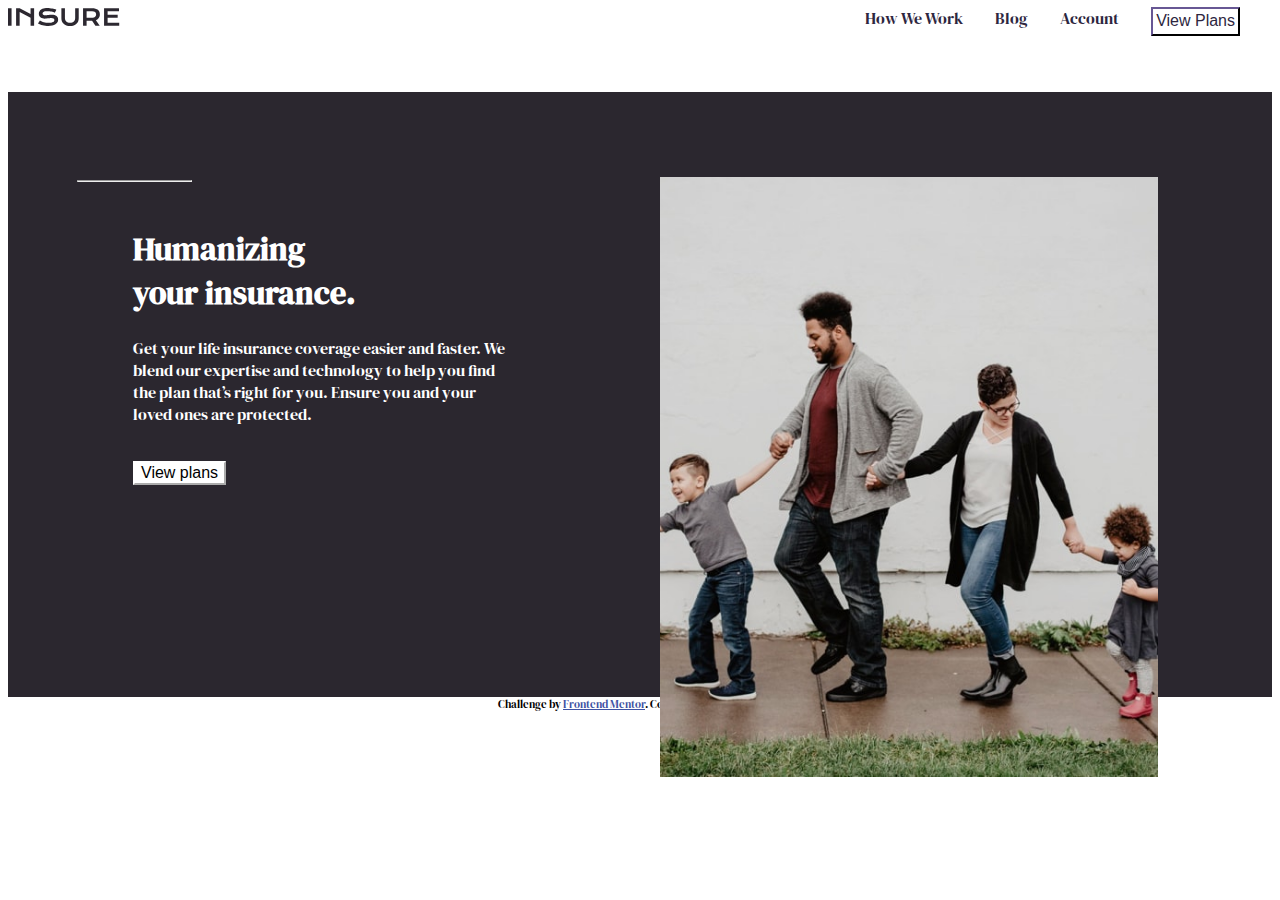
<file: index.html>
<!DOCTYPE html>
<html lang="en">
<head>
  <meta charset="UTF-8">
  <meta name="viewport" content="width=device-width, initial-scale=1.0"> <!-- displays site properly based on user's device -->

  <link rel="icon" type="image/png" sizes="32x32" href="./images/favicon-32x32.png">
  <link rel="stylesheet" href="assets/css/styles.css"/>
  <link rel="preconnect" href="https://fonts.googleapis.com">
  <link rel="preconnect" href="https://fonts.gstatic.com" crossorigin>
  <link href="https://fonts.googleapis.com/css2?family=Roboto:wght@100&display=swap" rel="stylesheet">
  <link rel="preconnect" href="https://fonts.googleapis.com">
  <link rel="preconnect" href="https://fonts.gstatic.com" crossorigin>
  <link href="https://fonts.googleapis.com/css2?family=DM+Serif+Display&display=swap" rel="stylesheet">
  <title>Frontend Mentor | Insure landing page</title>

  <!-- Feel free to remove these styles or customise in your own stylesheet 👍 -->
 
</head>
<body>
<main>
   
   
<navbar>
  <div class="logo">
      <img class="logo"src="assets/images/logo.svg" alt="company-logo"/>
      </div>
  <ul class="nav-menu">
    <li class="nav-item"> 
      <a class="nav-link" href="work.html" >How We Work</a>  
    </li>

     <li class="nav-item">
      <a class="nav-link" href="blog.html"> Blog</a>
    </li>

     <li class="nav-item"> 
      <a class="nav-link" href="#">Account</a>
    </li>

    <li class="nav-item">
        <button class="pricing-btn">
          <a class="pricing" href="pricing.html">View Plans</a>
          </button>
    </li>
  </ul> 
</navbar>
<div class="welcome-container row">
<div class="main-container col">
  <div class="main-text">
  <hr class="container-divider">
  <div class="company-info-container">
   <h1 class="company-info">Humanizing
   </br>
    your insurance. 
   </h1> 
  <p class="company-info">Get your life insurance coverage easier and faster. We blend our expertise 
  and technology to help you find the plan that’s right for you. Ensure you 
  and your loved ones are protected.</p>
  <button class="plans-pg">
    <a class="plans" href="#">View plans</a>
  </button>
  </div>
  </div>
    </div>
    <div class="col">
      <img class="family-pic" src="assets/images/image-intro-desktop.jpg" alt="family-walking"/>
    </div>
    </div>
    </main>


  <!-- 

  We’re different

  Snappy Process

  Our application process can be completed in minutes, not hours. Don’t get 
  stuck filling in tedious forms.

  Affordable Prices

  We don’t want you worrying about high monthly costs. Our prices may be low, 
  but we still offer the best coverage possible.

  People First

  Our plans aren’t full of conditions and clauses to prevent payouts. We make 
  sure you’re covered when you need it.

  Find out more about how we work

  How we work

  ***Footer banner***
  Our company

  How we work
  Why Insure?
  View plans
  Reviews

  Help me

  FAQ
  Terms of use
  Privacy policy
  Cookies

  Contact

  Sales
  Support
  Live chat

  Others

  Careers
  Press
  Licenses

   -->
  <div class="attribution">
    Challenge by <a href="https://www.frontendmentor.io?ref=challenge" target="_blank">Frontend Mentor</a>. 
    Coded by <a href="www.kimberlysuares.com">Kimberly Suares</a>.
  </div>
</body>
</html>
</file>
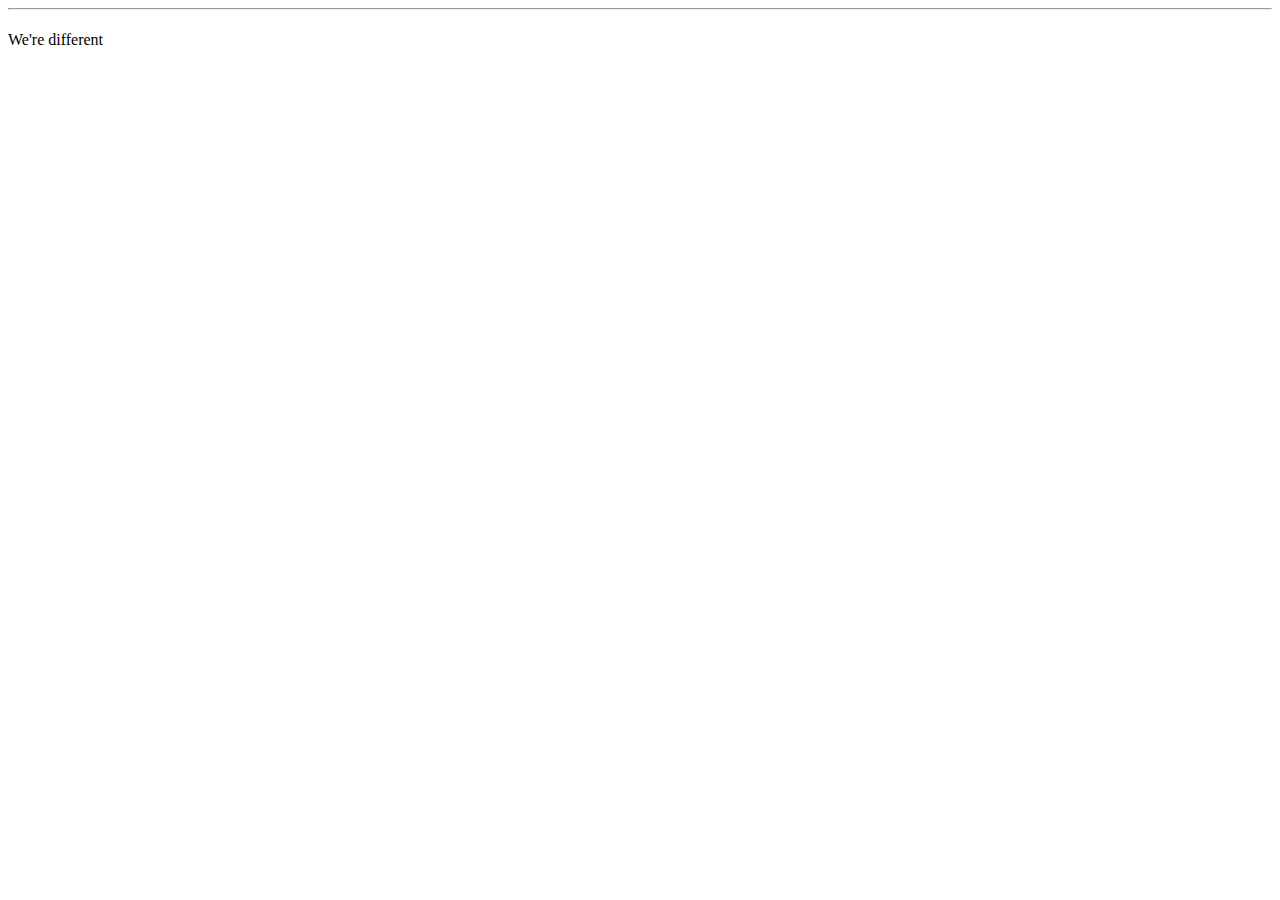
<file: pseudo.html>
<!DOCTYPE html>
<html lang="en">
<head>
    <meta charset="UTF-8">
    <meta http-equiv="X-UA-Compatible" content="IE=edge">
    <meta name="viewport" content="width=device-width, initial-scale=1.0">
    <link rel="stylesheet" href="./assets/css/styles.css"/>
    <title>Document</title>
</head>
<body>
    <div class="different">
        <div class="different-text">
            <hr>
            <h1 class="different-code"></h1> We're different</h1>

        </div>
    </div>
</body>
</html>
</file>
<file: assets/css/styles.css>
html {
  height: 100%;
  width: 100%;
  cursor: pointer;
}
:root{
     font-size: 16px; 
     /* color:hsl(256, 26%, 20%);
     color: hsl(216, 30%, 68%); */
     font-family: 'DM Serif Display', serif;
}

/* Navbar */
.nav-menu {
  flex: 1;
}

.nav-menu, li{
list-style-type:none; 
display:flex;
justify-content: flex-end;
position:relative;
top:-50px;
}


.nav-item{
    top:10px;
    margin-right: 2rem;
}

.nav-link, .plans {
    text-decoration:none;
    color:hsl(256, 26%, 20%);
    font-size: 16px;
}
.plans{
    color:black;
}
.pricing{
    text-decoration: none;
    color:hsl(256, 26%, 20%);
    font-size: 16px;
}

.pricing-btn {
    background-color: white;
    border-color:hsl(256, 26%, 20%);
    font-size: 16px;
    padding:3px;
    margin:0 auto;
    padding-bottom: 5%;
}
.plans-pg{
    background-color: white;
    color:white;
    /* border-radius:6px; */
    border-color:white;
    position:relative;
    top:10px;
    left:-10px; 
}

.row{
    display:flex;
    margin:10px;
}

.col{
    flex:50%;
}

.main-container{
    margin:0px;
    padding:20px;
}

.main-text{
    padding:20px;
    margin:60px;
}
.welcome-container{
    background-color:hsl(270, 9%, 17%);
    background-size: cover;
    width:100%;
    height:50%;
    margin:0 auto;
    font-family:'DM Serif Display', serif;
}

.family-pic{
    position: relative;
    top: 85px;
    height: 600px;
}

.company-info-container{
    margin:35px;
}
.company-info{
    color:white;
        position: relative;
    top: -10px;
    left: -10px;
}
.container-divider{
width: 25%;
position: relative;
top: -20px;
left: -200px;
}
/* footer */

.attribution {
     font-size: 11px;
      text-align: center;
     }
.attribution a { 
    color: hsl(228, 45%, 44%); 
}
</file>
